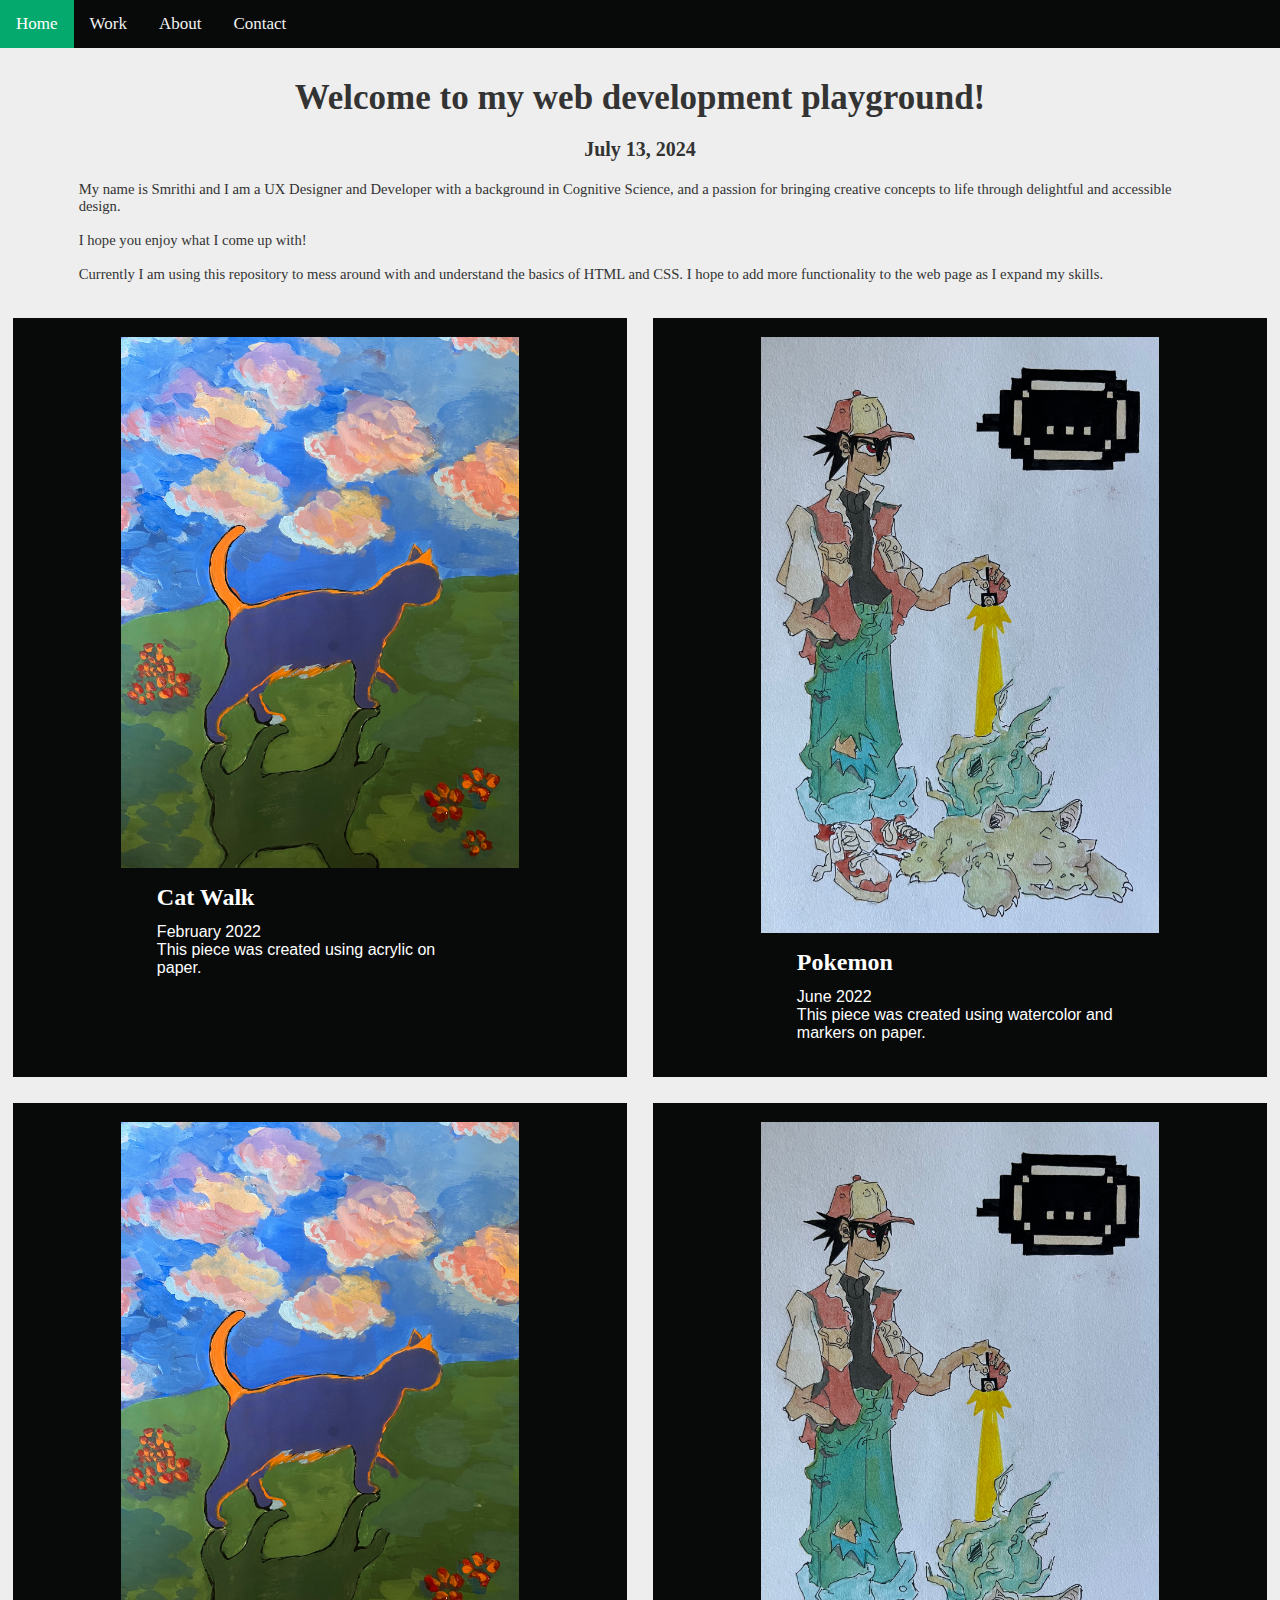
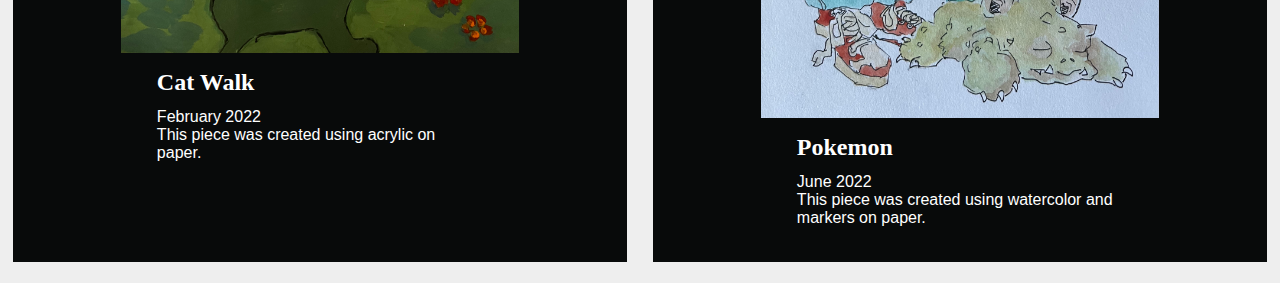
<file: index.html>
<!DOCTYPE html>
<html lang="en">
    <head>
        <!--Set title of website to "Web Dev Playground"-->
        <title>WebDev Playground</title>

        <!--Link css file to html-->
        <link rel = "stylesheet" type="text/css" href="style.css" />

    </head>

    <body>

        <div class="topnav">
            <a class="active" href="index.html">Home</a>
            <a href="#work">Work</a>
            <a href="about.html">About</a>
            <a href="#contact">Contact</a>
        </div>
        
        <!--Update headers of website-->
        <h1>
            Welcome to my web development playground!
        </h1>

        <h3>
            July 13, 2024
        </h3>

        <!--Add introduction text here-->
        <div class = "intro-text">
            <p>
                My name is Smrithi and I am a UX Designer and Developer with a background in Cognitive Science,
                and a passion for bringing creative concepts to life through delightful and accessible design.
            </p>
            <br />
            <p>
                I hope you enjoy what I come up with!
            </p>

            <br />
            <p>
                Currently I am using this repository to mess around with and understand the basics of HTML and CSS.
                I hope to add more functionality to the web page as I expand my skills. 
            </p>
        </div>


        <main>
            <div class="card-container">

                <!--Start of FIRST ART PIECE-->
                <div class="memory-card">

                    <!--Update the src attribute with image link-->
                    <div class="memory-image">
                        <img 
                            src="images/IMG_9416.jpeg" alt="Cat Walk" 
                        />

                        <div class="description">
                            <h2>Cat Walk</h2>
                            <p>
                                February 2022
                            </p>
                            <p>
                                This piece was created using acrylic on paper.
                                <br />
                            </p>
                        </div>
                    </div>
                </div>
                <!--End of FIRST ART PIECE-->

                <!--Start of SECOND ART PIECE-->
                <div class="memory-card">

                    <!--Update the src attribute with image link-->
                    <div class="memory-image">
                        <img 
                            src="images/IMG_9422.jpeg" alt="Pokemon" 
                        />

                        <div class="description">
                            <h2>Pokemon</h2>
                            <p>
                                June 2022
                            </p>
                            <p>
                                This piece was created using watercolor and markers on paper.
                                <br />
                            </p>
                        </div>
                    </div>
                </div>
                <!--End of SECOND ART PIECE-->

                <!--Start of THIRD ART PIECE-->
                <div class="memory-card">

                    <!--Update the src attribute with image link-->
                    <div class="memory-image">
                        <img 
                            src="images/IMG_9416.jpeg" alt="Cat Walk" 
                        />

                        <div class="description">
                            <h2>Cat Walk</h2>
                            <p>
                                February 2022
                            </p>
                            <p>
                                This piece was created using acrylic on paper.
                                <br />
                            </p>
                        </div>
                    </div>
                </div>
                <!--End of THIRD ART PIECE-->

                <!--Start of FOURTH ART PIECE-->
                <div class="memory-card">

                    <!--Update the src attribute with image link-->
                    <div class="memory-image">
                        <img 
                            src="images/IMG_9422.jpeg" alt="Pokemon" 
                        />

                        <div class="description">
                            <h2>Pokemon</h2>
                            <p>
                                June 2022
                            </p>
                            <p>
                                This piece was created using watercolor and markers on paper.
                                <br />
                            </p>
                        </div>
                    </div>
                </div>
                <!--End of FOURTH ART PIECE-->

            </div>
        </main>


    </body>

</html>
</file>
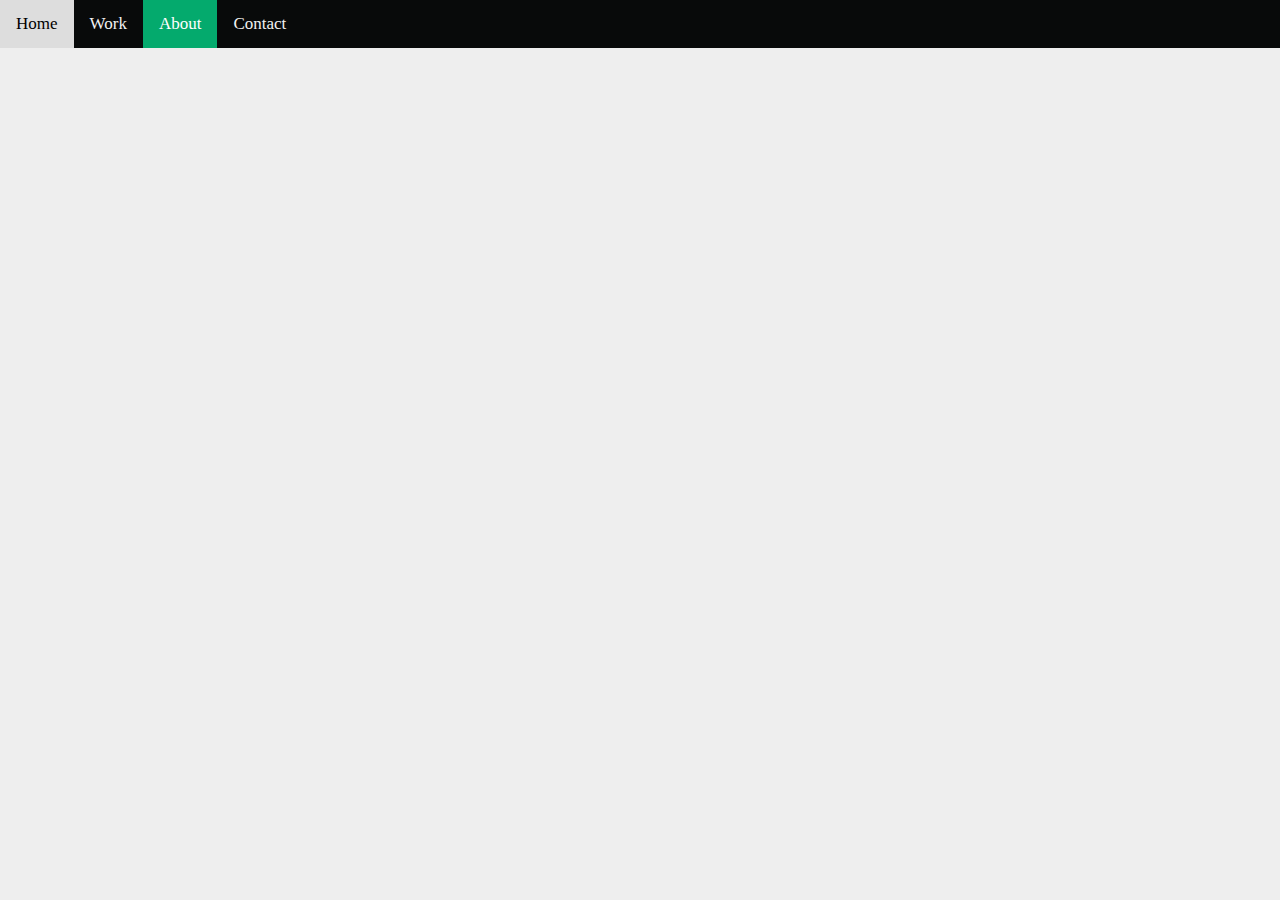
<file: about.html>
<!DOCTYPE html>
<html lang="en">
    <head>
        <!--Specify meta charset for HTML5-->
        <meta charset="utf-8">

        <!--Set title of website to "Web Dev Playground"-->
        <title>About Smrithi</title>

        <!--Link css file to html-->
        <link rel = "stylesheet" type="text/css" href="aboutstyle.css" />
    </head>

    <body>

        <div class="topnav">
            <a href="index.html">Home</a>
            <a href="#work">Work</a>
            <a class=active href="about.html">About</a>
            <a href="#contact">Contact</a>
        </div>

    </body>

</html>
</file>
<file: style.css>
/************************************************/
/**************** RESET VALUES ******************/
/************************************************/

* {
    margin: 0;
    padding: 0;
    box-sizing: border-box;
  }
  
  /************************************************/
  /*************** BODY & HEADER ******************/
  /************************************************/
  
  body {
    background: #eee;
  }

  
  /* Nav Bar Styles */
  .topnav {
    background-color: #080A0A;
    overflow: hidden;
  }

  /* Style links inside nav bar */
  .topnav a {
    float: left;
    color: #f2f2f2;
    text-align: center;
    padding: 14px 16px;
    text-decoration: none;
    font-size: 17px;
  }

  /* Change color of link on hover */
  .topnav a:hover {
    background-color: #ddd;
    color: black;
  }

  /* Add a color to the active/current link */
  .topnav a.active {
    background-color: #04AA6D;
    color: white;
  }
  
  
  /* Header Styles */
  
  h1 {
    text-align: center;
    color: #333;
    font-size: 35px;
    padding: 30px 15px 15px 15px;
  }
  
  h3 {
    text-align: center;
    color: #333;
    font-size: 20px;
    padding: 5px;
  }
  
  /************************************************/
  /**************** MEMORY CARDS ******************/
  /************************************************/
  
  /* This is the container that holds all of the memory cards */
  main {
    width: 100%;
    /*border-style: dotted;*/ /* Uncomment this line to see a dotted line around the container */
  }
  
  .card-container {
    width: 100%;
    margin: 0 auto;
    padding: 0.5em 0;
    /*border-style: dotted;*/ /* Uncomment this line to see a dotted line around the container */
  }
  
  .intro-text {
    width: 90%;
    margin: 0 auto;
    padding: 0.5em 0;
    color: #333;
    font-size: 11pt;
    padding: 1em 1em;
    /*border-style: dotted;*/ /* Uncomment this line to see a dotted line around the container */
  }
  
  .memory-card {
    width:100%;
    margin: 0.5em auto;
    background-color: #080A0A;
    /*border-style: dotted;*/ /* Uncomment this line to see a dotted line around the container */
  }
  
  .memory-image {
    width: 70%;
    margin: 0 auto;
    padding: 1.2em 1em;
    /*border-style: dotted;*/ /* Uncomment this line to see a dotted line around the container */
  }
  
  .memory-image img {
    display: block;
    margin: 0 auto;
    max-width: 100%;
    height: auto;
    /*border-style: dotted;*/ /* Uncomment this line to see a dotted line around the container */
  }
  
  .description {
    width: 90%;
    margin: 0 auto;
    padding: 1em 1em;
    /*border-style: dotted;*/ /* Uncomment this line to see a dotted line around the container */
  }
  
  
  .description p {
    color: white;
    text-decoration: none;
    font-family: sans-serif;
    text-align: left;
    /*border-style: dotted;*/ /* Uncomment this line to see a dotted line around the container */
  }
  
  .description h2 {
    padding-bottom: 0.5em;
    text-align: left;
    color: white;
    /*border-style: dotted;*/ /* Uncomment this line to see a dotted line around the container */
  }
  
  
  /************************************************/
  /*************** FLEXBOX STYLES *****************/
  /************************************************/
  
  /* Add flexbox styles here! */
  
  .card-container{
    display: flex;
    flex-direction: row;
    flex-wrap: wrap;
  }
  
  .memory-card{
    flex-grow: 1;
    flex-shrink: 0;
    flex-basis: 48%;
    margin: 1%;
  }
</file>
<file: aboutstyle.css>
/************************************************/
/**************** RESET VALUES ******************/
/************************************************/

* {
    margin: 0;
    padding: 0;
    box-sizing: border-box;
  }
  
  /************************************************/
  /*************** BODY & HEADER ******************/
  /************************************************/
  
  body {
    background: #eee;
  }

  /* Nav Bar Styles */
  .topnav {
    background-color: #080A0A;
    overflow: hidden;
  }

  /* Style links inside nav bar */
  .topnav a {
    float: left;
    color: #f2f2f2;
    text-align: center;
    padding: 14px 16px;
    text-decoration: none;
    font-size: 17px;
  }

  /* Change color of link on hover */
  .topnav a:hover {
    background-color: #ddd;
    color: black;
  }

  /* Add a color to the active/current link */
  .topnav a.active {
    background-color: #04AA6D;
    color: white;
  }
  
  /* Header Styles */
  
  h1 {
    text-align: center;
    color: #333;
    font-size: 35px;
    padding: 30px 15px 15px 15px;
  }
  
  h3 {
    text-align: center;
    color: #333;
    font-size: 20px;
    padding: 5px;
  }
</file>
